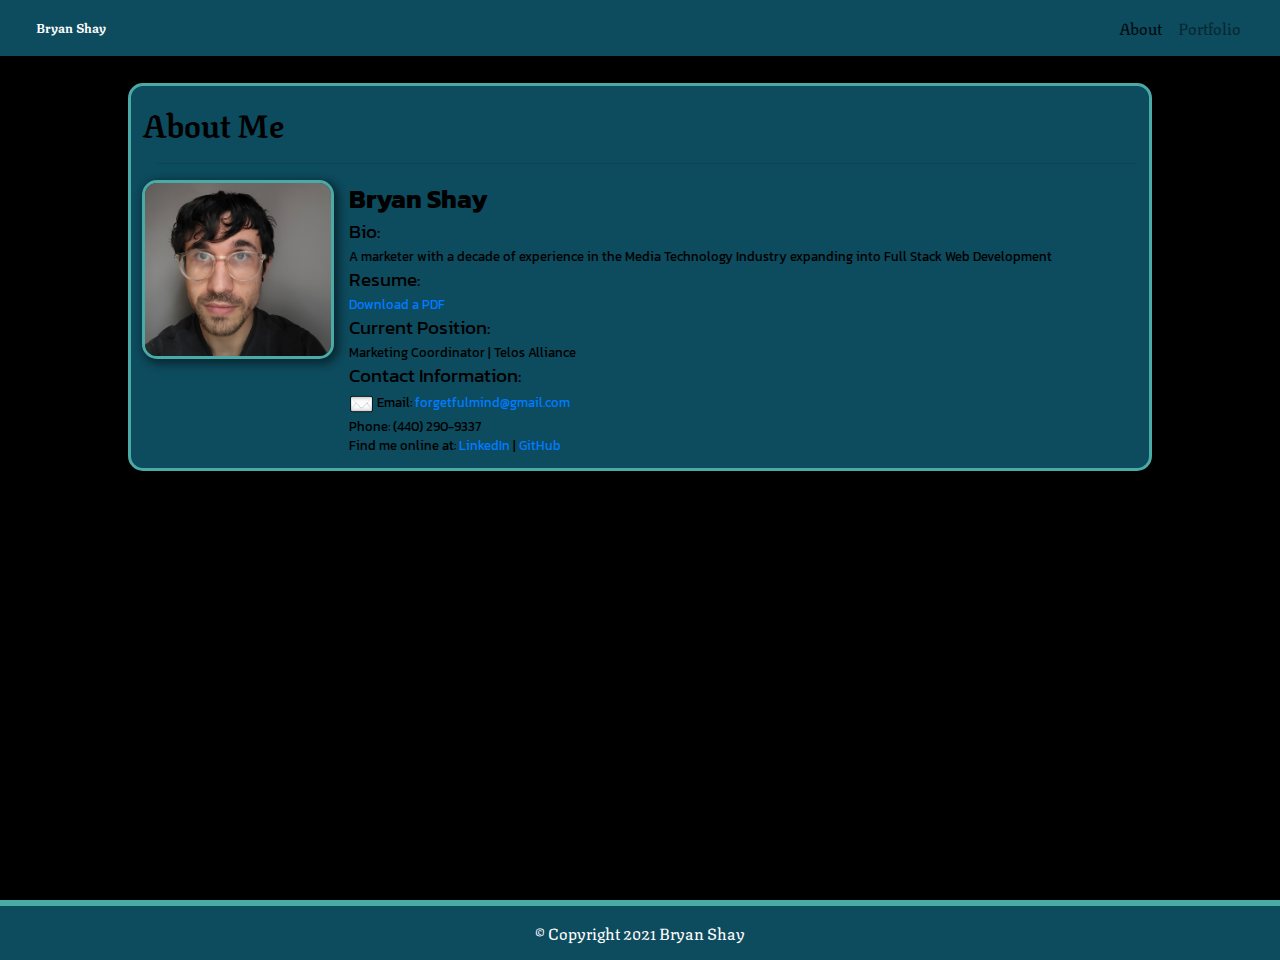
<file: index.html>
<!DOCTYPE html>
<html lang="en-us">

<head>

  <meta charset="UTF-8">
  <meta name="viewport" content="width=device-width, initial-scale=1.0">
  <meta http-equiv="X-UA-Compatible" content="ie=edge">
  <link rel="icon" type="image/png" href="./assets/imgs/bee.png"/>

  <title>Bryan Shay's Portfolio</title>

  <!-- Boostrap Stylesheet -->
  <link rel="stylesheet" href="https://maxcdn.bootstrapcdn.com/bootstrap/4.0.0/css/bootstrap.min.css">

  <!-- Our own CSS stylesheet -->
  <link rel="stylesheet" href="./styles.css" media="screen">

  <!-- Google Font  -->
  <link rel="preconnect" href="https://fonts.gstatic.com">
  <link href="https://fonts.googleapis.com/css2?family=Tangerine&family=Texturina:wght@100&display=swap" rel="stylesheet">
  <link rel="preconnect" href="https://fonts.gstatic.com">
  <link href="https://fonts.googleapis.com/css2?family=Kanit:ital,wght@0,100;0,200;0,300;0,400;0,500;0,600;0,700;0,800;0,900;1,100;1,200;1,300;1,400;1,500;1,600;1,700;1,800;1,900&display=swap" rel="stylesheet">
</head>

<body>
  <div class="wrap">
  <nav class="navbar navbar-expand-lg navbar-light">
    <div class="container col-12">
      <!-- Brand and toggle get grouped for better mobile display -->
      <a class="navbar-brand" href="index.html" id="logo">Bryan Shay</a>
      <button class="navbar-toggler" type="button" data-toggle="collapse" data-target="#navbarTogglerDemo01"
        aria-controls="navbarTogglerDemo01" aria-expanded="false" aria-label="Toggle navigation">
        <span class="navbar-toggler-icon"></span>
      </button>
      <!-- Collect the nav links, forms, and other content for toggling -->
      <div class="collapse navbar-collapse" id="navbarTogglerDemo01">
        <ul class="navbar-nav ml-auto mt-2 mt-lg-0">
          <li class="nav-item">
            <a class="nav-link active" href="index.html">About</a>
          </li>
          <li class="nav-item">
            <a class="nav-link" href="portfolio.html">Portfolio</a>
          </li>
        </ul>
      </div>
      <!-- /.navbar-collapse -->
    </div>
    <!-- /.container -->
  </nav>
  <!-- End of navbar -->

  <!-- Start of container -->
    <div>
        <div class="block">
              <div class="row block-header">About Me</div>
              <hr />
                  <div class="row">
                      
                            <!-- Portfolio Image -->
                            <img src="./imgs/face.png" alt="Bryan's Face" class="profilePic"/>      
                      
                            <div class="col-md-9 col-sm-12 col-12">
                                  <!-- Portfolio Biography -->
                                  <div class="subhead"><strong>Bryan Shay</strong></div>
                                  <div>Bio:</div>
                                  <div class= "textContent">A marketer with a decade of experience in the Media Technology Industry expanding into Full Stack Web Development
                                  </div>
                                  <div>Resume:</div>
                                  <div class= "textContent">
                                  <a href="./Resume_ Bryan Shay.pdf" target="_blank">Download a PDF</a> 
                                  </div>
                                  <div>Current Position:</div>
                                  <div class= "textContent">Marketing Coordinator | Telos Alliance
                                  </div>
                                  <div>Contact Information:</div>
                                    <div class= "textContent">
                                      <a href="mailto:forgetfulmind@gmail.com"><img class="mail" src="./imgs/Mail-icon.png"><img></a>
                                          Email: <a href="mailto:forgetfulmind@gmail.com">forgetfulmind@gmail.com</a>
                      
                                     <br>
                                     Phone: ‪(440) 290-9337‬
                                     <br>
                                     Find me online at:
                                     <a href="https://www.linkedin.com/in/bryan-shay-31799995" target="_blank">LinkedIn</a> | <a href="https://github.com/forgetfulmind" target="_blank">GitHub</a> 
                                     <br>
                                   </div>
                                  
                                    
                            </div>
                   </div>   
          </div>
     </div>
</div>
  <!-- End of container -->

  <!-- Start of footer -->
  <footer class="footer">
    <div class="two-toned-footer-color"></div>
    <p class="text-muted-footer text-center">
      &copy; Copyright 2021 Bryan Shay
    </p>
  </footer>
  <!-- End of footer -->

  <!-- jQuery CDN -->
  <script type="text/javascript" src="https://cdnjs.cloudflare.com/ajax/libs/jquery/3.2.1/jquery.min.js"></script>

  <!-- Bootstrap CDN -->
  <script src="https://maxcdn.bootstrapcdn.com/bootstrap/4.0.0/js/bootstrap.min.js"></script>

</body>

</html>
</file>
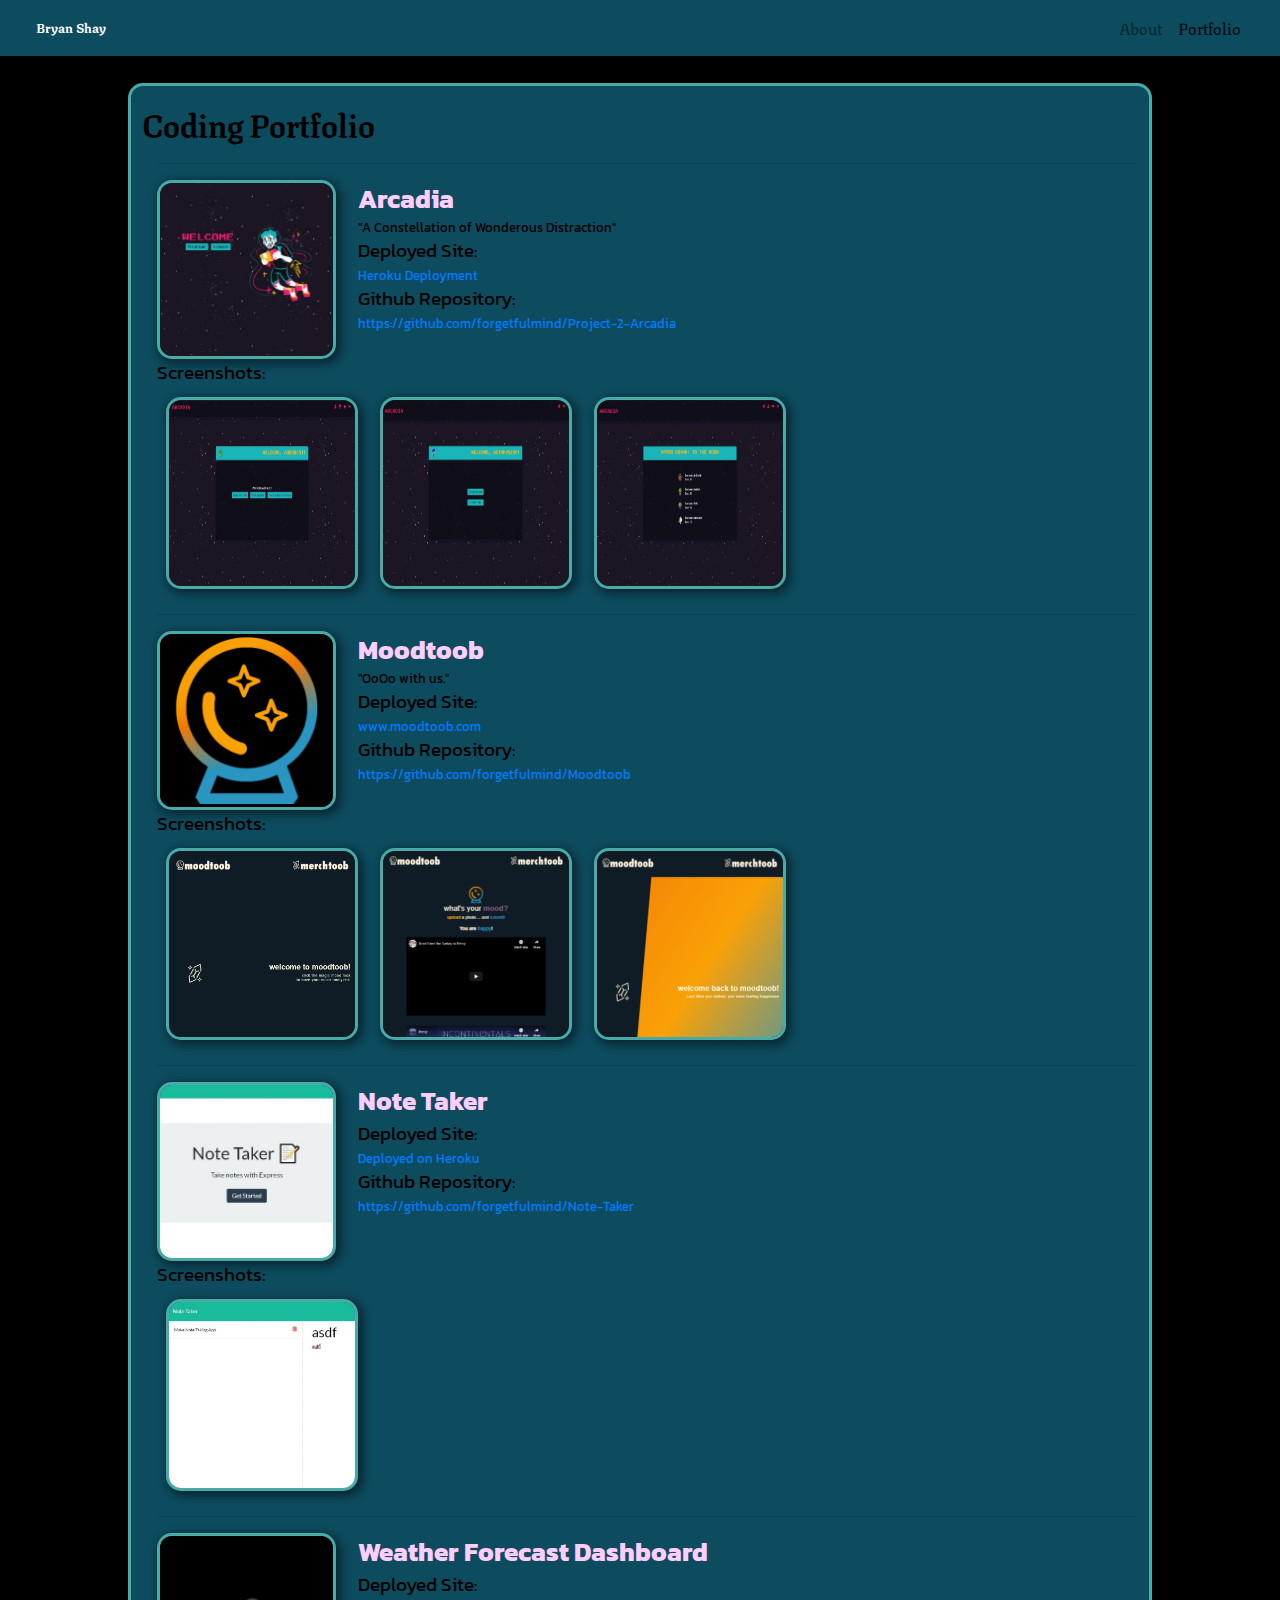
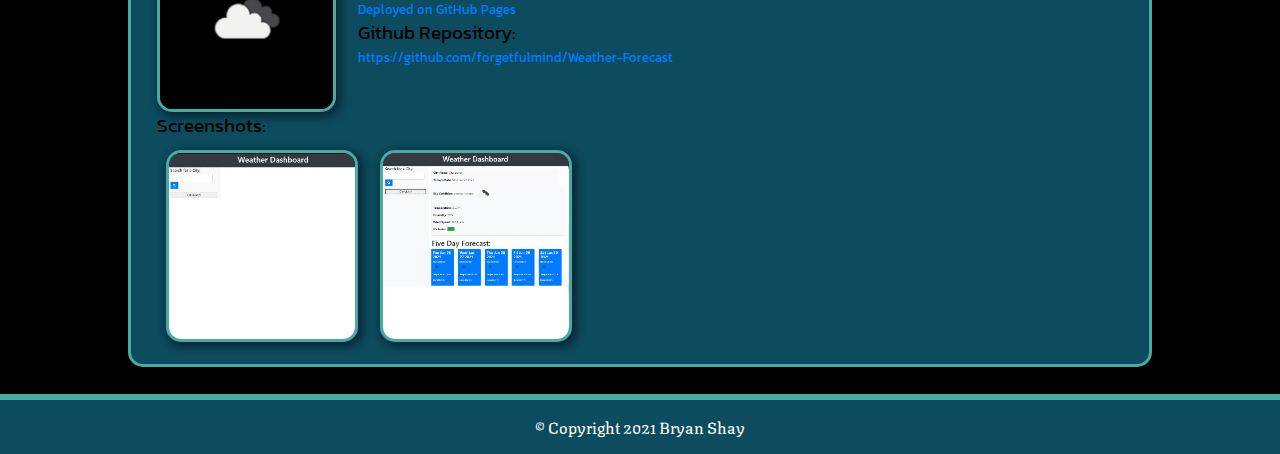
<file: portfolio.html>
<!DOCTYPE html>
<html lang="en-us">

<head>

  <meta charset="UTF-8">
  <meta name="viewport" content="width=device-width, initial-scale=1.0">
  <meta http-equiv="X-UA-Compatible" content="ie=edge">
  <link rel="icon" type="image/png" href="./assets/imgs/bee.png"/>

  <title>Bryan Shay's Portfolio</title>

  <!-- Boostrap Stylesheet -->
  <link rel="stylesheet" href="https://maxcdn.bootstrapcdn.com/bootstrap/4.0.0/css/bootstrap.min.css">
 
  <!-- Our own CSS stylesheet -->
  <link rel="stylesheet" href="./styles.css" media="screen">

 <!-- Google Font  -->
 <link rel="preconnect" href="https://fonts.gstatic.com">
 <link href="https://fonts.googleapis.com/css2?family=Tangerine&family=Texturina:wght@100&display=swap" rel="stylesheet">
 <link rel="preconnect" href="https://fonts.gstatic.com">
<link href="https://fonts.googleapis.com/css2?family=Kanit:ital,wght@0,100;0,200;0,300;0,400;0,500;0,600;0,700;0,800;0,900;1,100;1,200;1,300;1,400;1,500;1,600;1,700;1,800;1,900&display=swap" rel="stylesheet">
</head>

<body>
<div class="wrap">
  <nav class="navbar navbar-expand-lg navbar-light">
    <div class="container col-12">
      <!-- Brand and toggle get grouped for better mobile display -->
      <a class="navbar-brand" href="index.html" id="logo">Bryan Shay</a>
      <button class="navbar-toggler" type="button" data-toggle="collapse" data-target="#navbarTogglerDemo01"
        aria-controls="navbarTogglerDemo01" aria-expanded="false" aria-label="Toggle navigation">
        <span class="navbar-toggler-icon"></span>
      </button>
      <!-- Collect the nav links, forms, and other content for toggling -->
      <div class="collapse navbar-collapse" id="navbarTogglerDemo01">
        <ul class="navbar-nav ml-auto mt-2 mt-lg-0">
          <li class="nav-item">
            <a class="nav-link" href="index.html">About</a>
          </li>
          <li class="nav-item">
            <a class="nav-link active" href="portfolio.html">Portfolio</a>
          </li>
        </ul>
      </div>
      <!-- /.navbar-collapse -->
    </div>
    <!-- /.container -->
  </nav>
  <!-- End of navbar -->

  <!-- Start of container -->
  <div>
    <div class="block">
          <div class="row block-header">Coding Portfolio</div>
          <hr />
                      <!--Portfolio Item-->
                      <div class="row">
                        <!-- Portfolio Image -->
                        <div class="icon col-md-2 col-sm-12 col-12">
                          <a href="https://boiling-taiga-07683.herokuapp.com/"><img src="./imgs/arcadia.png" alt="moodtoob" class="profilePic"/></a>  
                        </div>
                        <div class="info col-md-9 col-sm-12 col-12">
                              <!-- Project Information -->
                              <div class="projectTitle"><strong>Arcadia</strong></div>
                              <div class= "textContent">"A Constellation of Wonderous Distraction"</div>
                              <div>Deployed Site:</div>
                              <div class= "textContent"><a href="https://boiling-taiga-07683.herokuapp.com/">Heroku Deployment</a>
                              </div>
                                    <div>Github Repository:</div>
                                    <div class= "textContent"><a href="https://github.com/forgetfulmind/Project-2-Arcadia">https://github.com/forgetfulmind/Project-2-Arcadia</a>
                              </div>
                        </div>
                        <div class="col-md-11 col-sm-12 col-12">
                          <div>Screenshots:</div>
                          <span><img class="screenCap" src="./imgs/members.jpg" alt="moodtoob_screencap in use"></span>
                          <span><img class="screenCap" src="./imgs/profile.jpg" alt="moodtoob_screencap return visit"></span>
                          <span><img class="screenCap" src="./imgs/paperscores.jpg" alt="moodtoob_screencap return visit"></span>
                        </div>
               </div>   
           <!--End Portfolio Item-->  
           <hr />
            <!--Portfolio Item-->
              <div class="row">
                        <!-- Portfolio Image -->
                        <div class="icon col-md-2 col-sm-12 col-12">
                          <a href="https://www.moodtoob.com"><img src="./imgs/moodtoob_happy.png" alt="moodtoob" class="profilePic"/></a>  
                        </div>
                        <div class="info col-md-9 col-sm-12 col-12">
                              <!-- Project Information -->
                              <div class="projectTitle"><strong>Moodtoob</strong></div>
                              <div class= "textContent">"OoOo with us."</div>
                              <div>Deployed Site:</div>
                              <div class= "textContent"><a href="https://www.moodtoob.com">www.moodtoob.com</a>
                              </div>
                                    <div>Github Repository:</div>
                                    <div class= "textContent"><a href="https://github.com/forgetfulmind/Moodtoob">https://github.com/forgetfulmind/Moodtoob</a>
                              </div>
                        </div>
                        <div class="col-md-11 col-sm-12 col-12">
                          <div>Screenshots:</div>
                          <span><img class="screenCap" src="./imgs/moodtoob_screencap.png" alt="moodtoob_screencap"></span>
                          <span><img class="screenCap" src="./imgs/moodtoob_screencap2.png" alt="moodtoob_screencap in use"></span>
                          <span><img class="screenCap" src="./imgs/moodtoob_screencap3.png" alt="moodtoob_screencap return visit"></span>

                        </div>
               </div>   
           <!--End Portfolio Item-->  
           <hr />
           <!--Portfolio Item-->
            <div class="row">
              <!-- Portfolio Image -->
              <div class="icon col-md-2 col-sm-12 col-12">
                <a href="https://enigmatic-lowlands-28548.herokuapp.com/"><img src="./imgs/noteTaker.jpg" alt="plannericon" class="profilePic"/></a>  
              </div>
              <div class="info col-md-9 col-sm-12 col-12">
                    <!-- Project Information -->
                    <div class="projectTitle"><strong>Note Taker</strong></div>
                    <div>Deployed Site:</div>
                    <div class= "textContent"><a href="https://enigmatic-lowlands-28548.herokuapp.com/">Deployed on Heroku</a>
                    </div>
                          <div>Github Repository:</div>
                          <div class= "textContent"><a href="https://github.com/forgetfulmind/Note-Taker">https://github.com/forgetfulmind/Note-Taker</a>
                    </div>
              </div>
              <div class="col-md-11 col-sm-12 col-12">
                <div>Screenshots:</div>
                <span><img class="screenCap" src="./imgs/notetakerscreencap.jpg" alt="Note Taker screencap"></span>
              </div>
            </div>   
            <hr />
          <!--End Portfolio Item-->  
           <!--Portfolio Item-->
            <div class="row">
              <!-- Portfolio Image -->
              <div class="icon col-md-2 col-sm-12 col-12">
                <a href="https://forgetfulmind.github.io/Weather-Forecast/"><img src="./imgs/weather_dash_cloud.png" alt="weather_dash_cloud" class="profilePic"/></a>  
              </div>
              <div class="info col-md-9 col-sm-12 col-12">
                    <!-- Project Information -->
                    <div class="projectTitle"><strong>Weather Forecast Dashboard</strong></div>
                    <div>Deployed Site:</div>
                    <div class= "textContent"><a href="https://forgetfulmind.github.io/Weather-Forecast/">Deployed on GitHub Pages</a>
                    </div>
                          <div>Github Repository:</div>
                          <div class= "textContent"><a href="https://github.com/forgetfulmind/Weather-Forecast">https://github.com/forgetfulmind/Weather-Forecast</a>
                    </div>
              </div>
              <div class="col-md-11 col-sm-12 col-12">
                <div>Screenshots:</div>
                <span><img class="screenCap" src="./imgs/weather_dashboard1.jpg" alt="weather dashboard screencap"></span>
                <span><img class="screenCap" src="./imgs/weather_dashboard.png" alt="weather dashboard use screencap"></span>
              </div>
            </div>   
           <!--End Portfolio Item-->  
           <!--End Portfolio Item-->  
           
           



      </div>
 </div>
</div>
<!-- End of container -->







  <!-- Start of footer -->
  <footer class="footer">
    <div class="two-toned-footer-color"></div>
    <p class="text-muted-footer text-center">
      &copy; Copyright 2021 Bryan Shay
    </p>
  </footer>
  <!-- End of footer -->

  <!-- jQuery CDN -->
  <script type="text/javascript" src="https://cdnjs.cloudflare.com/ajax/libs/jquery/3.2.1/jquery.min.js"></script>

  <!-- Bootstrap CDN -->
  <script src="https://maxcdn.bootstrapcdn.com/bootstrap/4.0.0/js/bootstrap.min.js"></script>

</body>

</html>
</file>
<file: styles.css>
/* --- STYLES FOR ALL PAGES --- */
body {
  /* Typography */
  font-family: Texturina;
  color: black;
  /* Visual */
  background-color:  black;
}

.profilePic{
  width: auto;
  height: 14vw;
  border: #4aaaa5;
  border-width: 6;
  border-style: solid;
  border-radius: 15px;
  box-shadow: 3px 3px 10px 2px #0000007c;
}

.icon{
  margin-right: 20px;
}

.screenCap{
  width: 15vw;
  height: 15vw;
  border: #4aaaa5;
  border-width: 3;
  border-style: solid;
  margin: 1vh;
  border-radius: 15px;
  box-shadow: 3px 3px 10px 2px #0000007c;
}

.mail {
  width: 2vw;
}

.container{
  margin-left: 0px;
  margin-right: 0px;
}

.wrap {
  position: relative;
  min-height: 100vh;
}

/* add space for fixed nav */
main {
  margin: 4vh 0;
}

/* create styles for use for all white main boxes */
.block {
  background-color: #1784a591;
  padding: 1vw;
  padding-left: 2vw;
  margin-bottom: 3vh;
  margin-top: 3vh;
  font-size: 1.5vw;
  font-family: Kanit;
  margin-left: 10vw;
  margin-right: 10vw;
  border:  #4aaaa5;
  border-width: 6;
  border-style: solid;
  border-radius: 15px;
}

.block-header {
  /* Typography */
  color: Black;
  font-family: Texturina;
  font-weight: bold;
  font-size: 2.5vw;
  margin-bottom: 1vh;
}

.subhead {
  font-size: 2vw;
}

.projectTitle {
  font-size: 2vw;
  color: #ffcefd;
}

.textContent {
  font-size: 1vw;
}

.info {
  margin-left: 1vw;
}

/* NAV START */
#logo {
  font-family: Texturina;

  /* Typography */
  font-size: 1vw;
  font-weight: bold;
  color: white;
  padding: 5px;

  /* Visual */
  background: #1784a500;
}

#logo:hover {
  color: black;
}

/* override bootstrap navbar styling*/
.navbar {
  background: #1784a591;
  border: none;
  font-family: Texturina;
  color: white;
}

.navbar a {
  color: white;
}

.navbar a:hover {
  color: black;
}

/* media query for nav background color change */
@media only screen and (max-width: 767px) {
  .navbar {
    background: #ffcefd;
  }
  #logo {
    background: #ffcefd;
    font-size: 4vw;
  }
  .profilePic{
    width: 30vw;
    height: 30vw;
    display: block;
    margin-left: auto;
    margin-right: auto;
  }
  .block {
    font-size: 4vw;
    margin-left: 10vw;
    margin-right: 10vw;
    background: #ffcefd;
  }
  .block-header {
    font-size: 6vw;
    margin-bottom: 1vh;
    padding-left: 3vw;
  }
  .subhead {
    font-size: 6vw;
  }
  .info {
    margin-left: 0;
  }
  .projectTitle {
    font-size: 6vw;
    color: #fa9ff5;
    text-align: center;
  }
  .textContent {
    font-size: 3vw;
  }
  .mail {
    width: 6vw;
  }
  .screenCap{
    width: 60vw;
    height: 60vw;
    margin-bottom: 1vh;
    display: block;
    margin-left: auto;
    margin-right: auto;
  }

}
/* END NAV */



/* BEGIN FOOTER */
.footer {
  /* Positioning */
  position: relative;
  left: 0;
  bottom: 0;

  /* Box-model */
  width: 100%;
  height: 60px;

  /* Visual */
  background-color: #1784a591;
  color: white;
}

.text-muted {
  color: white;
}
.text-muted-footer {
  /* Box-model */
  margin-top: 15px;

  /* Typography */
  color: white;
}

.two-toned-footer-color {
  /* Box-model */
  height: 6px;
  padding-top: 3px;

  /* Visual */
  background-color: #4aaaa5;
  color: white;
}

@media only screen and (max-width: 767px) {
  .footer {
    background-color: #ffcefd;
    font-size: 3vw;
  }
}
/* END FOOTER */
/* --- END STYLES FOR ALL PAGES --- */

/* --- PAGE-SPECIFIC STYLES --- */

/* PORTFOLIO PAGE */
.port-image {
  margin: 20px auto;
}

figcaption {
  text-align: center;
  color: black;
  font-family: Texturina;
  font-size: 20px;
}
/* END PORTFOLIO PAGE */
</file>
